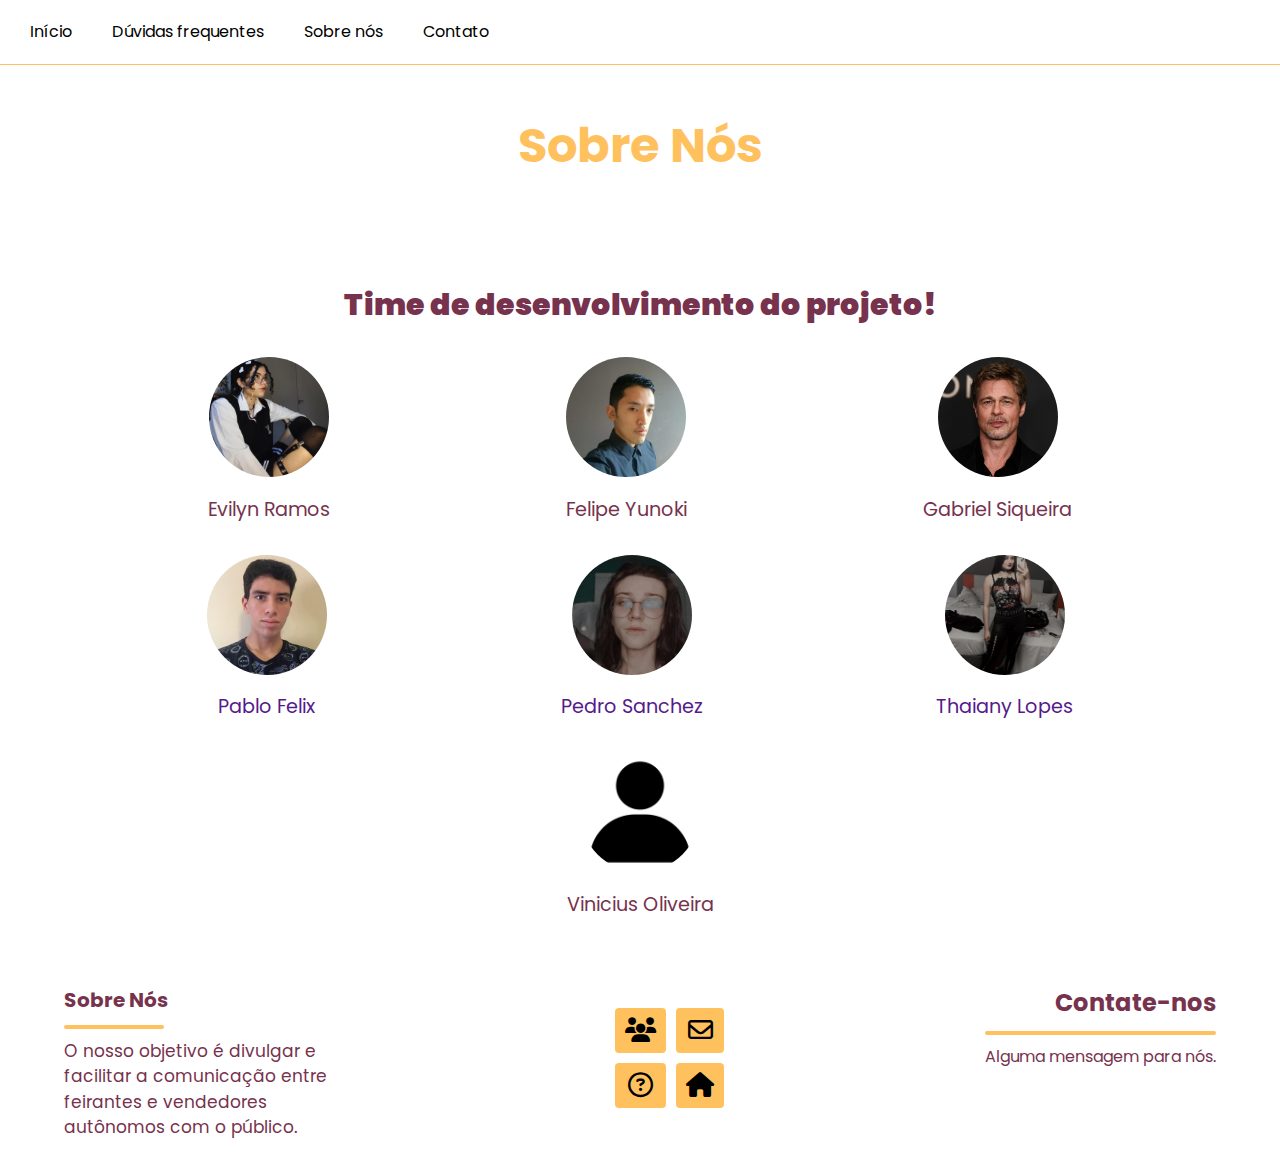
<file: aboutus.html>
<!DOCTYPE html>
<html lang="pt-br">
<head>
    <meta charset="UTF-8">
    <meta http-equiv="X-UA-Compatible" content="IE=edge">
    <meta name="viewport" content="width=device-width, initial-scale=1.0">
    <link rel="stylesheet" href="https://cdnjs.cloudflare.com/ajax/libs/font-awesome/6.4.0/css/all.min.css">
    <link href="https://fonts.googleapis.com/css2?family=Poppins:wght@300;400;500;600;700;800;900&display=swap" rel="stylesheet">
    <link rel="stylesheet" href="css/style.css">
    <link rel="shortcut icon" href="images/favicon.ico" type="image/x-icon">
    <title>Sobre Nós</title>
</head>
<body>
    <nav>
        <ul>
            <li><a href="index.html">Início</a></li>
            <li><a href="duvidasFrequentes.html">Dúvidas frequentes</a></li>
            <li><a href="aboutus.html">Sobre nós</a></li>
            <li><a href="contato.html">Contato</a></li>
        </ul>
      <div class="hamburger">
        <span></span>
        <span></span>
        <span></span>
      </div>
    </nav>

    <header>
      <h1>Sobre Nós</h1>
    </header>

    <section id="Team">
      <h1>Time de desenvolvimento do projeto!</h1>
          <div class="team1">
              <div class="dev-person">
                  <a href="" target=""><img src="images/evilyn.jpg" alt="Imagem ilustrativa">
                  <p>Evilyn Ramos</p>
                  </a>
              </div>
              <div class="dev-person">
                  <a href="" target=""><img src="images/felipe.jpg" alt="Imagem ilustrativa">
                  <p>Felipe Yunoki</p>
                  </a>
              </div>
              <div class="dev-person">
                  <a href="" target=""><img src="images/gabriel.jpg" alt="Imagem ilustrativa">
                  <p>Gabriel Siqueira</p>
                  </a>
              </div>
          </div>
          <div class="team2">
              <div class="dev-person">
                  <a href="" target=""><img src="images/pablo.jpg" alt="Imagem ilustrativa">
                  <p>Pablo Felix</p>
                  </a>
              </div>
              <div class="dev-person">
                  <a href="" target=""><img src="images/pedro.jpg" alt="Imagem ilustrativa">
                  <p>Pedro Sanchez</p>
                  </a>
              </div>
              <div class="dev-person">
                  <a href="" target=""><img src="images/thaiany.png" alt="Imagem ilustrativa">
                  <p>Thaiany Lopes</p>
                  </a>
              </div>
          </div>
          <div class="team3">
            <div class="dev-person">
              <a href="" target="_blank"><img src="images/3106921.png" alt="Imagem ilustrativa">
              <p>Vinicius Oliveira</p>
              </a>
            </div>
          </div>
    </section>

    <footer class="Rodape">
      <div class="container-rodape">
          <div class="sobre-nos">
              <h2>Sobre Nós</h2>
              <div class="linha-vertical"></div>
              <p>O nosso objetivo é divulgar e facilitar a comunicação entre feirantes e vendedores autônomos com o público.</p>
          </div>
          <div class="panellinks">
              <div class="links">
                  <div class="linksone">
                      <li><a href="aboutus.html"><i class="fa-solid fa-users"></i></a></li>
                      <li><a href="duvidasFrequentes.html"><i class="fa-regular fa-circle-question"></i></a></li>  
                  </div>
                  <div class="linkstwo">
                    <li><a href="mailto:thaianylps9460@gmail.com" target="_blank"><i class="far fa-envelope"></i></a></li>
                    <li><a href="index.html"><i class="fa-solid fa-house"></i></a></li>
                  </div>
              </div>
          </div>
          <div class="contate-nos">
             <h2>Contate-nos</h2>
             <div class="linha-vertical2"></div>
             <p>Alguma mensagem para nós.</p>
          </div>
      </div>
    </footer>
  </body>
  <script src="js/app.js"></script>
</html>
</file>
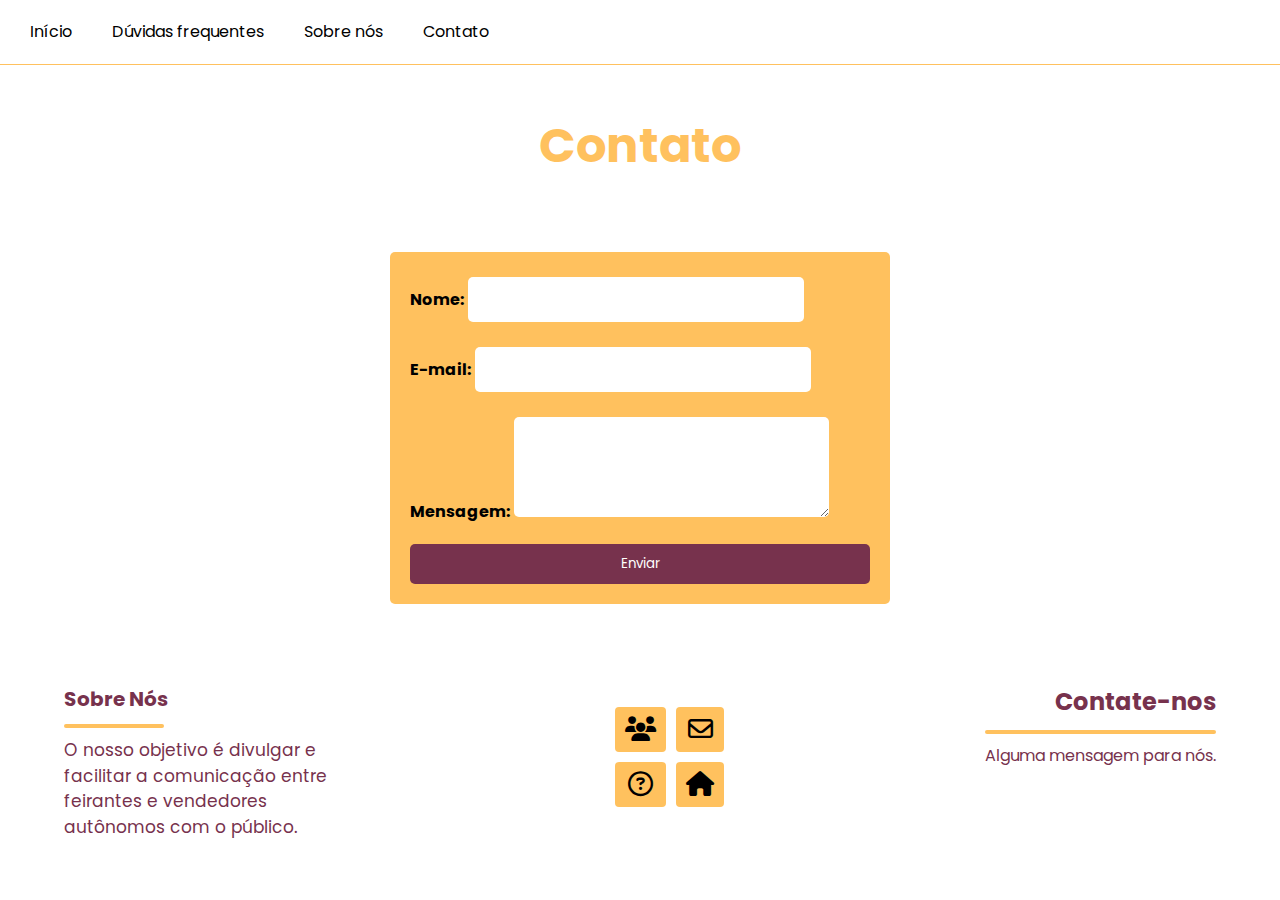
<file: contato.html>
<!DOCTYPE html>
<html lang="pt-br">
<head>
    <meta charset="UTF-8">
    <meta http-equiv="X-UA-Compatible" content="IE=edge">
    <meta name="viewport" content="width=device-width, initial-scale=1.0">
    <link rel="stylesheet" href="https://cdnjs.cloudflare.com/ajax/libs/font-awesome/6.4.0/css/all.min.css">
    <link href="https://fonts.googleapis.com/css2?family=Poppins:wght@300;400;500;600;700;800;900&display=swap" rel="stylesheet">
    <link rel="stylesheet" href="css/style.css">
    <link rel="shortcut icon" href="images/favicon.ico" type="image/x-icon">
    <title>Contato</title>
</head>
<body>

    <nav>
        <ul>
            <li><a href="index.html">Início</a></li>
            <li><a href="duvidasFrequentes.html">Dúvidas frequentes</a></li>
            <li><a href="aboutus.html">Sobre nós</a></li>
            <li><a href="contato.html">Contato</a></li>
        </ul>
      <div class="hamburger">
        <span></span>
        <span></span>
        <span></span>
      </div>
    </nav>

    <header>
      <h1>Contato</h1>
    </header>

    <section>
      <form id="contact-form">
        <div class="form-group">
          <label for="name">Nome:</label>
          <input type="text" id="name" name="name" required>
        </div>
        <div class="form-group">
          <label for="email">E-mail:</label>
          <input type="email" id="email" name="email" required>
        </div>
        <div class="form-group">
          <label for="message">Mensagem:</label>
          <textarea id="message" name="message" required></textarea>
        </div>
        <button type="submit">Enviar</button>
      </form>
    </section>

    <footer class="Rodape">
      <div class="container-rodape">
          <div class="sobre-nos">
              <h2>Sobre Nós</h2>
              <div class="linha-vertical"></div>
              <p>O nosso objetivo é divulgar e facilitar a comunicação entre feirantes e vendedores autônomos com o público.</p>
          </div>
          <div class="panellinks">
              <div class="links">
                  <div class="linksone">
                      <li><a href="aboutus.html"><i class="fa-solid fa-users"></i></a></li>
                      <li><a href="duvidasFrequentes.html"><i class="fa-regular fa-circle-question"></i></a></li>  
                  </div>
                  <div class="linkstwo">
                      <li><a href="mailto:thaianylps9460@gmail.com" target="_blank"><i class="far fa-envelope"></i></a></li>
                      <li><a href="index.html"><i class="fa-solid fa-house"></i></a></li>
                  </div>
              </div>
          </div>
          <div class="contate-nos">
             <h2>Contate-nos</h2>
             <div class="linha-vertical2"></div>
             <p>Alguma mensagem para nós.</p>
          </div>
      </div>
    </footer>
  </body>
  <script src="js/app.js"></script>
</html>
</file>
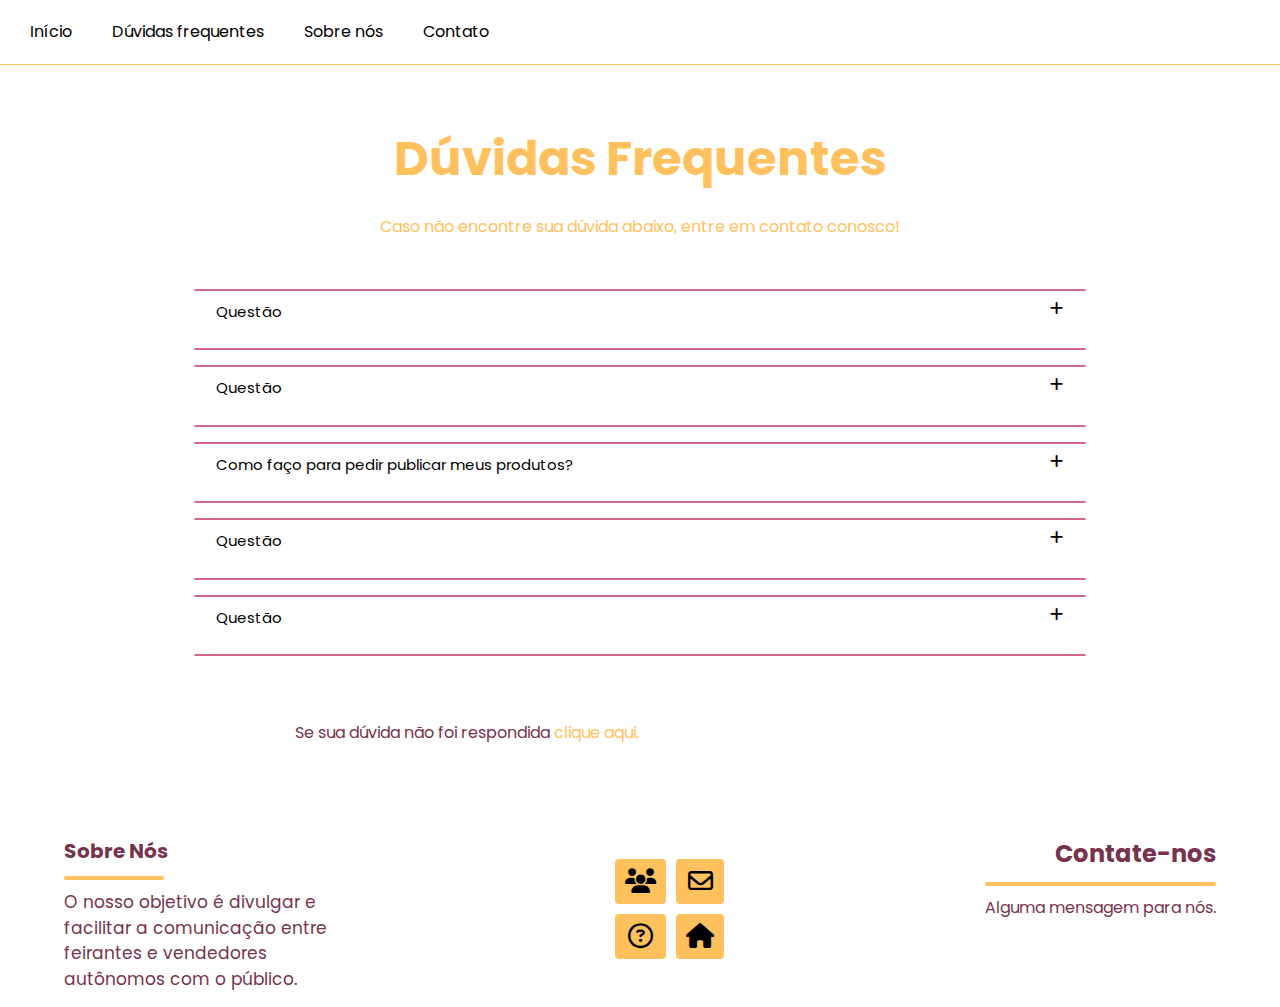
<file: duvidasFrequentes.html>
<!DOCTYPE html>
<html lang="pt-br">
<head>
    <meta charset="UTF-8">
    <meta http-equiv="X-UA-Compatible" content="IE=edge">
    <meta name="viewport" content="width=device-width, initial-scale=1.0">
    <link rel="stylesheet" href="https://cdnjs.cloudflare.com/ajax/libs/font-awesome/6.4.0/css/all.min.css">
    <link href="https://fonts.googleapis.com/css2?family=Poppins:wght@300;400;500;600;700;800;900&display=swap" rel="stylesheet">
    <link rel="stylesheet" href="css/style.css">
    <link rel="shortcut icon" href="images/favicon.ico" type="image/x-icon">
    <title>Dúvidas Frequentes</title>
</head>
<body>

    <nav>
        <ul>
            <li><a href="index.html">Início</a></li>
            <li><a href="duvidasFrequentes.html">Dúvidas frequentes</a></li>
            <li><a href="aboutus.html">Sobre nós</a></li>
            <li><a href="contato.html">Contato</a></li>
        </ul>
        <div class="hamburger">
          <span></span>
          <span></span>
          <span></span>
        </div>
    </nav>

    <main>
        <header>
            <h1 >Dúvidas Frequentes</h1>
            <p>Caso não encontre sua dúvida abaixo, entre em contato conosco!</p>
        </header>
        <section id="Questions" >
            <div id="questionItem" class="questionItem">
                <div class="QAndA">
                    <div class="line"></div>
                    <div class="TextQandA">
                        <p class="question"></p>
                        <i class="fa-solid fa-plus"></i>
                    </div>
                    <div class="Answer showOff"><p></p></div>
                    <div class="line"></div>
                </div>
            </div>
        </section>
        <div class="linkForm">
            <p>Se sua dúvida não foi respondida <a href="contato.html">clique aqui.</a></p>
        </div>
    </main>

    <footer class="Rodape">
        <div class="container-rodape">
            <div class="sobre-nos">
                <h2>Sobre Nós</h2>
                <div class="linha-vertical"></div>
                <p>O nosso objetivo é divulgar e facilitar a comunicação entre feirantes e vendedores autônomos com o público.</p>
            </div>
            <div class="panellinks">
                <div class="links">
                    <div class="linksone">
                        <li><a href="aboutus.html"><i class="fa-solid fa-users"></i></a></li>
                        <li><a href="duvidasFrequentes.html"><i class="fa-regular fa-circle-question"></i></a></li>  
                    </div>
                    <div class="linkstwo">
                        <li><a href="mailto:thaianylps9460@gmail.com" target="_blank"><i class="far fa-envelope"></i></a></li>
                        <li><a href="index.html"><i class="fa-solid fa-house"></i></a></li>
                    </div>
                </div>
            </div>
            <div class="contate-nos">
               <h2>Contate-nos</h2>
               <div class="linha-vertical2"></div>
               <p>Alguma mensagem para nós.</p>
            </div>
        </div>
    </footer>
</body>
<script src="js/script.js"></script>
<script src="js/app.js"></script>
</html>
</file>
<file: css/style.css>
:root{
    --main-color:#FFC15E;
    --bg:#CE6A85;
    --secundario: #77324d;
    --border:.1rem solid #FFC15E;
    --white: #fff;
    --black: #000;
}

*{
    font-family: 'Poppins', sans-serif;
    margin: 0;
    padding: 0;
    box-sizing: border-box;
    outline: none; border:none;
    text-decoration: none;
    transition: .2s linear;
}

html{
    font-size: 62.5%;
    overflow-x: hidden;
    scroll-padding-top: 9rem;
    scroll-behavior: smooth;
}

html::-webkit-scrollbar{
    width: .8rem;
}

html::-webkit-scrollbar-track{
    background: transparent;
}

html::-webkit-scrollbar-thumb{
    background: #FFC15E;
    border-radius: 5rem;
}

body{
    background: var(--white);
    font-family: sans-serif;
    font-size: 16px;
    line-height: 1.5;
}

section{
    padding:2rem 7%;
}

.container {
    max-width: 1200px;
    margin: 0 auto;
    padding: 0 20px;
}
  
  /* Navbar */
nav {
    background-color: var(--white);
    display: flex;
    justify-content: space-between;
    align-items: center;
    padding: 20px;
    position: sticky;
    top: 0;
    border-bottom: var(--border);
}
  
nav ul {
    display: flex;
    list-style: none;
}
  
nav ul li {
    margin-right: 20px;
}
  
nav ul li:last-child {
    margin-right: 0;
}
  
nav ul li a {
    color: var(--black);
    text-decoration: none;
    padding: 10px;
    border-radius: 5px;
    transition: all 0.2s ease-in-out;
}
  
nav ul li a:hover {
    background-color: var(--main-color) ;
    color: var(--secundario);
}
  
.hamburger {
    display: none;
    flex-direction: column;
    cursor: pointer;
}
  
.hamburger span {
    height: 3px;
    width: 25px;
    background-color: var(--secundario);
    margin-bottom: 5px;
    border-radius: 5px;
}
  
  /* Header */
header {
    background-color: var(--white);
    color: var(--main-color);
    margin-top: 15px;
    padding: 30px 0;
    text-align: center;
}
  
header h1 {
    font-size: 3em;
    margin-bottom: 20px;
}

section {
    background-color: var(--white);
}

  /* Main */

main {
    display: flex;
    width: 90%;
    margin: auto;
    height: 84vh;
    flex-direction: column;
    justify-content: center;
}

.TextInfo{
    display: flex;
    flex-direction: column;
    justify-content: center;
}

.ScreenMain{
    display: flex;
}

main div h1 {
    font-size: 64px;
    color: var(--main-color);
}

main div h2{
    color: var(--secundario);
    font-weight: 600;
    margin-block: 5px;
}

main div p{
    margin-bottom: 1.5rem;
    color: var(--secundario);
    width: 70%;
}

main .buttons {
    display: flex;
    margin-top: 15px;
    align-items: center;
}

main .buttons button{
    cursor: pointer;

    width: 120px;
    height: 40px;

    border-radius: 5px;
    border: 1px solid transparent;

    background-color: var(--main-color);
    color: var(--black);

    font-weight: bold;
    font-size: 10px;

    transition: .5s;
}

.buttons button:hover {
    border-color: var(--secundario);
    background-color: var(--white);
    color: var(--secundario);
}

main .buttons .saiba-mais{
    cursor: pointer;
    text-decoration: none;

    display: flex;
    align-items: center;

    margin-left: 20px;

    font-weight: bold;
    color: var(--main-color);
}

main .buttons svg{
   transition: .5s; 
}

main .buttons a:hover svg {
    margin-left: 7px;
    transform: scale(1.3);
}

main img{
    width: 30vw;
    margin-left: 200px;
}
  
  /* Formulário de contato */
form {
    display: flex;
    flex-direction: column;
    max-width: 500px;
    margin: 0 auto;
    padding: 20px;
    background-color: var(--main-color);
    border-radius: 5px;
    margin-bottom: 4.5rem;
}
  
.form-group {
    margin-bottom: 20px;
}
  
label {
    font-weight: bold;
    margin-bottom: 5px;
}
  
input,
textarea {
    padding: 10px;
    border: none;
    border-radius: 5px;
    font-size: 1em;
    margin-top: 5px;
}
  
textarea {
    resize: vertical;
    min-height: 100px;
    max-height: 200px;
}
  
button[type="submit"] {
    background-color: var(--secundario);
    color: var(--white);
    padding: 10px 20px;
    border: none;
    border-radius: 5px;
    cursor: pointer;
    transition: all 0.2s ease-in-out;
}

button[type="submit"]:hover {
    background-color: var(--bg);
    color: var(--black);
}

#AboutUs h1, #Team h1 {
    margin-top: 3rem;
    text-align: center;
    color: var(--secundario);
    font-size: 3rem;
    font-weight: 1000;
}

.team1, .team2, .team3{
    display: flex;
    margin-top: 3rem;
    justify-content: space-around;
    margin-bottom: 3rem;
}

.dev-person {
    text-align: center;
    color: var(--secundario);
    font-size: 1.2em;
}

.dev-person img{
    margin-bottom: 1rem;
    border-radius: 50%;
    width: 12rem;
    height: 12rem;
    object-fit: cover;
    transition: .5s;
}
.dev-person img:hover{
    transform: scale(1.1);
}

.team1, .team2, .team3{
    color: black;
}

.team1 a:visited, .team2, .team3 a:visited {
    color: var(--secundario);
}

.dev-person a:hover{
    color: var(--main-color);
    transition: 0.2s ease-in;
}


  /*==== Rodapé ====*/
footer{
    background: var(--white);
    position: relative;
    justify-content: center;
}

.container-rodape{
    padding-top: 1.5rem;
    justify-content: space-between;
    width: 90%;
    margin: auto;
    display: flex;
    padding-bottom: 1.5rem;
}

.container-rodape .linha-vertical{
    background-color: var(--main-color);
    height: 4px;
    max-width: 100px;
    margin-top: 10px;
    margin-bottom: 10px;
    border-radius: 5px;
}

.container-rodape .linha-vertical2{
    background-color: var(--main-color);
    height: 4px;
    max-width: 100%;
    margin-top: 10px;
    margin-bottom: 10px;
    border-radius: 5px;
    align-self: right;
}

.sobre-nos{
    color: var(--secundario);
}

.sobre-nos h2{
    font-size: 2rem;
}

.sobre-nos p{
    font-size: 17px;
    max-width: 300px;
}
.panellinks{
    margin: auto;
}

.links{
    display: flex;
}

.links li a i{
    color: var(--black);
    font-size: 25px;
}

.links li a{
    cursor: pointer;
    padding: 10px;
    background-color: var(--main-color);
    display: flex;
	justify-content: center;
	align-items: center;
	border-radius: 4px;
    margin-right: 10px;
    margin-bottom: 10px;
    text-decoration: none;
    transition: .5s ease-out;
}

.links li a:hover{
    padding: 10px;
    background-color: var(--secundario);
    transition: .2s ease-in;
}

.links li a:hover i {
    color: rgb(236, 235, 235);
}

.contate-nos{
    text-align: right;
    color: var(--secundario);
}

.contate-nos p{
    max-width: 250px;
}

li {
    list-style-type: none;
}

.Questions{
    margin: auto;
}
.questionItem{
    width: 90%;
    margin: auto;
    margin-bottom: 1.5rem;
    cursor: pointer;
}
.line{
    border: 1px solid #CE6A85;
    border-radius: 1rem;
    transition: .5s ease;
}
.TextQandA{
    cursor: pointer;
    margin: auto;
    margin-top: 1rem;
    margin-bottom: 1rem;
    display: flex;
    width: 95%;
    justify-content: space-between;
}
.TextQandA i{
    color: var(--black);
    font-size: 1.5rem;
}
.TextQandA p{
    color:var(--black);
    font-size: 1.5rem;
    font-weight: 400;
}
.Answer{
    margin: auto;
    width: 95%;
    display: block;
    margin-bottom: 1rem;
    transition: .5s ease-in;
}
.show{
    display: block;
}
.showOff{
    display: none;
}
.Answer p{
    color:var(--black);
    text-align: justify;
    font-size: 1.3rem;
    font-weight: 400;
    transition: .5s ease-in;
}

.linkForm{
    margin-top: 3rem;
    text-align: center;
    margin-bottom: 3em;
}

.linkForm p{
    color: var(--secundario);
}

.linkForm a{
    color: var(--main-color);
}

  /* Animações */
nav {
    transition: all 0.2s ease-in-out;
}
  
nav.active {
    background-color: var(--bg);
}

nav.active ul {
    display: block;
}
    
nav.active ul li {
    margin: 0;
    padding: 10px;
}
    
header h1 {
    animation: fadeInUp 1s ease-in-out;
}

.TextInfo h1 {
    animation: fadeInUp 1s ease-in-out;
}
    
@keyframes fadeInUp {
    from {
    opacity: 0;
    transform: translateY(20px);
    }
    
    to {
    opacity: 1;
    transform: translateY(0);
    }
    }
    
    @keyframes pulse {
    from {
    transform: scale(1);
    }
    
    to {
    transform: scale(1.1);
    }
}
    
    /* Responsividade */
@media screen and (max-width: 900px) {
    nav ul {
    display: none;
    }
    
    .hamburger {
    display: flex;
    }
    
    .container {
    padding: 0;
    }
    
    nav.active {
    height: 100vh;
    }
    
    nav.active ul {
    display: flex;
    flex-direction: column;
    justify-content: center;
    align-items: center;
    height: 100%;
    }
    
    .social {
    margin-top: 40px;
    }

    main div h1 {
        align-self: center;
        font-size: 4rem;
        color: var(--main-color);
    }    

    .TextInfo{
        padding-inline:5vw ;
        width: 100%;
        height: 100%;
    }

    main div p{
        color: var(--secundario);
        width: 100%;
    }
    

    main > div {
        width: 90vw;
        height: auto;
        margin-block: 3rem;
    }
 
    main > div:last-of-type img {
        width: 30vw;
        display: none;
    }
}
    
@media screen and (max-width: 540px) {
    main > div:last-of-type img {
        width: 50vw;
    }

    main > div:last-of-type {
        margin-bottom: 0;
    }
}     

@media screen and (max-width: 300px){ 
    header > div h1 {
        font-size: 1.5rem;
    }

    main div h1 {
        font-size: 2.5rem;
    }
    
    .menu {
        width: 90vw !important;
    }
}

@media screen and (max-width: 1500px) {
    .menu {
        width: 16rem;
    }
}
</file>
